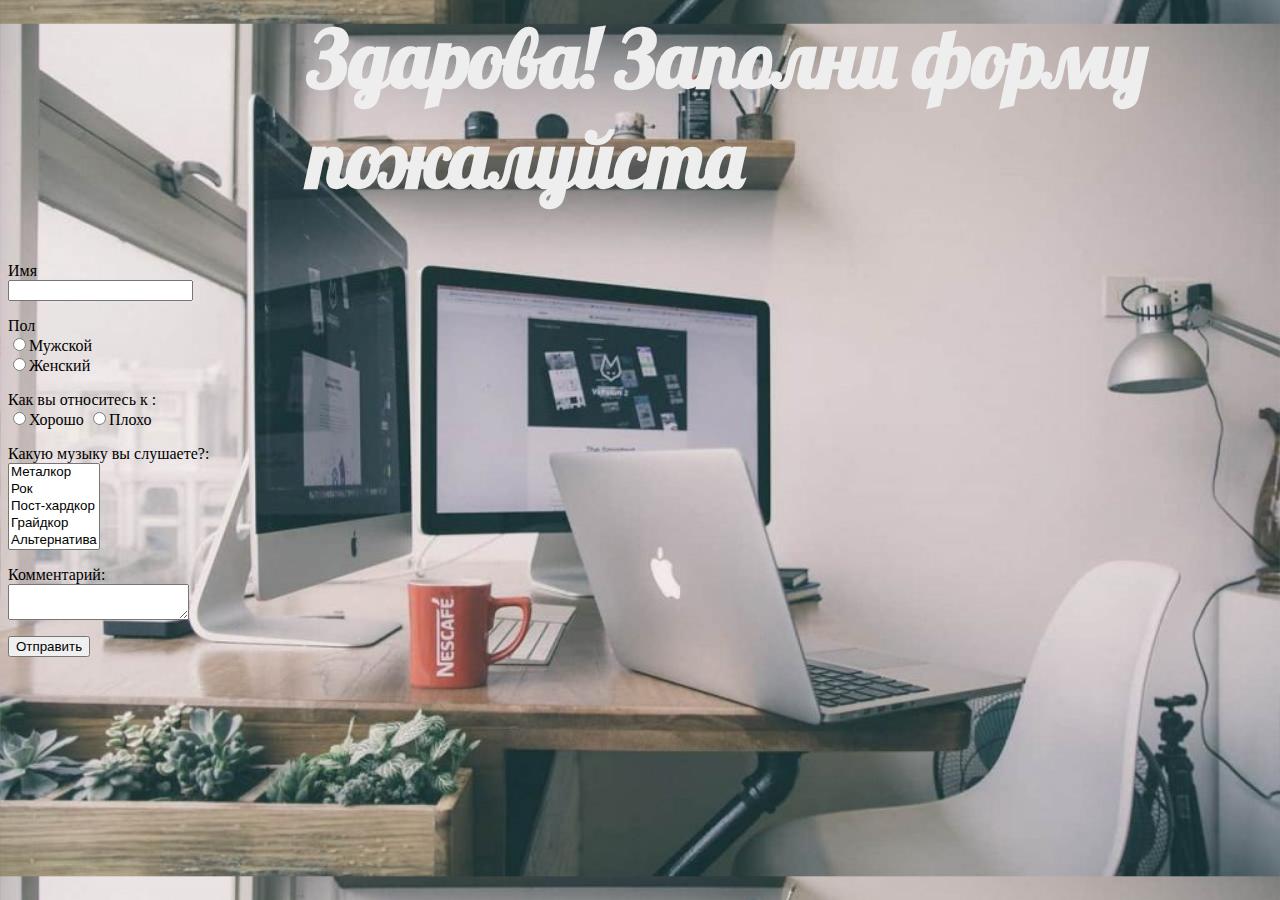
<file: index.html>
<html>

<head>
  <link rel="stylesheet" type="text/css" href="lib/css/jj.css">
  <meta http-equiv="Content-Type" content="text/html; charset=utf-8">
  <title>different</title>
</head>

 <body>
</body>
</html>
<h1>Здарова! Заполни форму пожалуйста</h1>
  <form action="input.php" method="POST">
  <p>Имя<br> 
  <input type="text" name="firstname" /></p>
  <p>Пол<br> 
  <input type="radio" name="sex" value="Мужской" />Мужской <br>
  <input type="radio" name="sex" value="Женский" />Женский </p>
  <p>Как вы относитесь к :<br>
  <input type="radio" name="otnos" />Хорошо
  <input type="radio" name="otnos" />Плохо</p>
  <p>Какую музыку вы слушаете?: <br>
  <select name="music[]" size="5" multiple="multiple">
      <option value="Металкор">Металкор</option>
      <option value="Рок">Рок</option>
      <option value="Пост-хардкор">Пост-хардкор</option>
      <option value="Грайдкор">Грайдкор</option>
      <option value="Альтернатива">Альтернатива</option>
  </select></p>
  <p>Комментарий: <br>
  <textarea name="comment" maxlength="200"></textarea></p>
  <input type="submit" value="Отправить">
  </form>
</file>
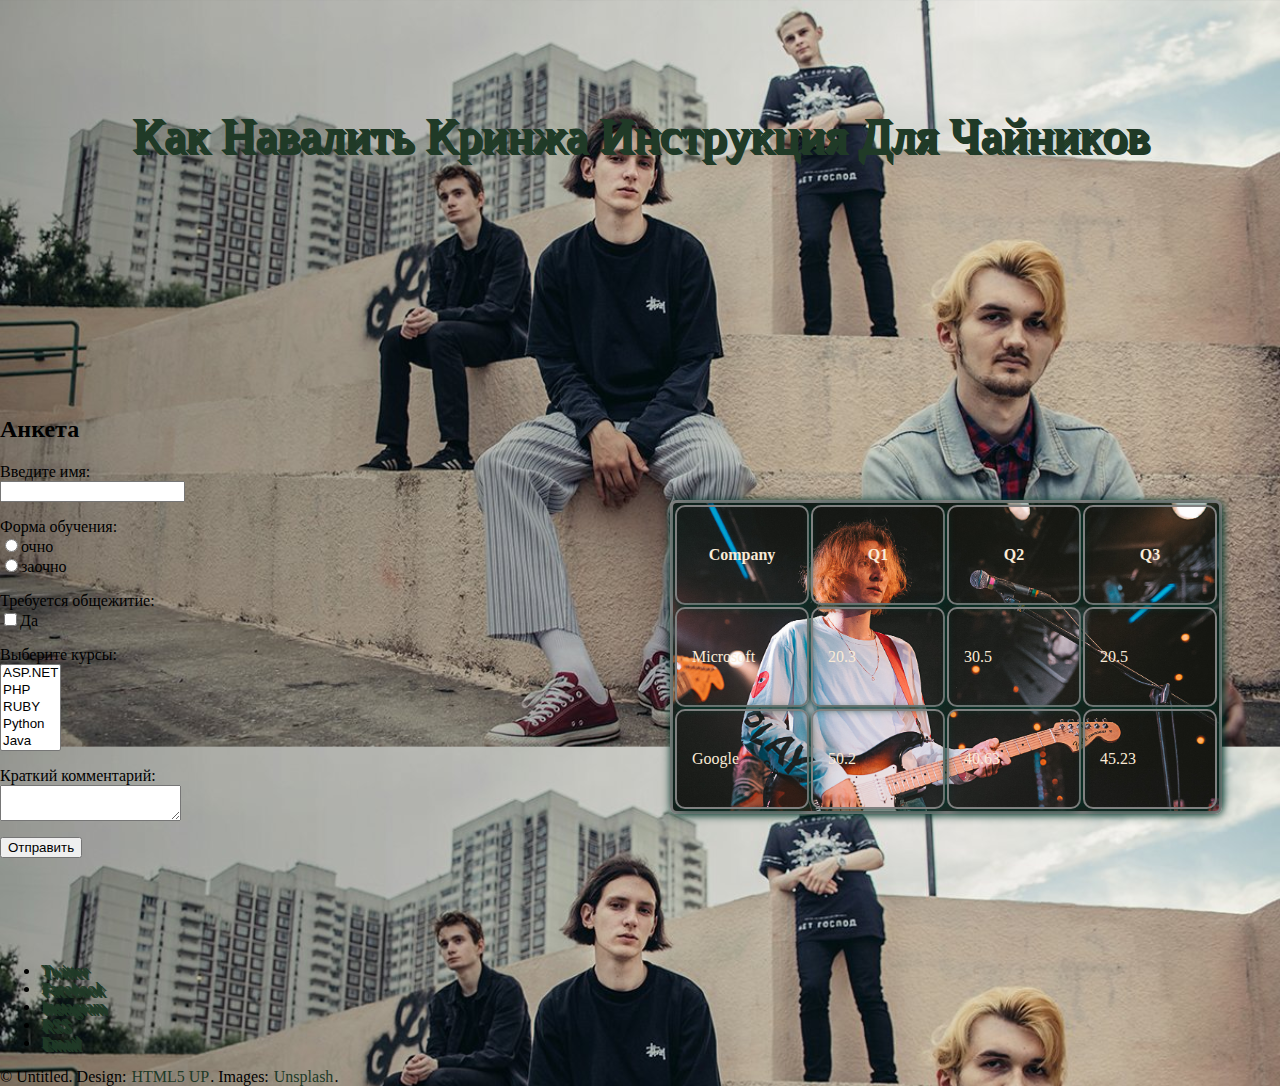
<file: forma.html>
<html>

<head>
  <link rel="stylesheet" type="text/css" href="lib/css/style.css">
  <meta http-equiv="Content-Type" content="text/html; charset=utf-8">
  <title>different</title>

</head>

<body>
  <div class="blend">

    <p id="pText"><a
        href="index.html"><span>К</span><span>а</span><span>к</span><span>&nbsp;</span><span>Н</span><span>а</span><span>в</span><span>а</span><span>л</span><span>и</span><span>т</span><span>ь</span><span>&nbsp;</span><span>К</span><span>р</span><span>и</span><span>н</span><span>ж</span><span>а</span><span>&nbsp;</span><span>И</span><span>н</span><span>с</span><span>т</span><span>р</span><span>у</span><span>к</span><span>ц</span><span>и</span><span>я</span><span>&nbsp;</span><span>Д</span><span>л</span><span>я</span><span>&nbsp;</span><span>Ч</span><span>а</span><span>й</span><span>н</span><span>и</span><span>к</span><span>о</span><span>в</span></a>
      </р>

  </div>

<div class="table">
  <table>
    <tr>
      <th>Company</th>
      <th>Q1</th>
      <th>Q2</th>
      <th>Q3</th>
    </tr>
    <tr>
      
      <td>Microsoft</td>
      <td>20.3</td>
      <td>30.5</td>
      <td>20.5</td>
    </tr>
    <tr>
      <td>Google</td>
      <td>50.2</td>
      <td>40.63</td>
      <td>45.23</td>
    </tr>
  </table>
</div>
<br>
<br>
<br>
<br>
<br>
<br>
<br>
  <h2>Анкета</h2>
<form action="input.php" method="POST">
<p>Введите имя:<br> 
<input type="text" name="firstname" /></p>
<p>Форма обучения: <br> 
<input type="radio" name="eduform" value="очно" />очно <br>
<input type="radio" name="eduform" value="заочно" />заочно </p>
<p>Требуется общежитие:<br>
<input type="checkbox" name="hostel" />Да</p>
<p>Выберите курсы: <br>
<select name="courses[]" size="5" multiple="multiple">
    <option value="ASP.NET">ASP.NET</option>
    <option value="PHP">PHP</option>
    <option value="Ruby">RUBY</option>
    <option value="Python">Python</option>
    <option value="Java">Java</option>
</select></p>
<p>Краткий комментарий: <br>
<textarea name="comment" maxlength="200"></textarea></p>
<input type="submit" value="Отправить">
</form>

<br>
<br>
<br>
<br>

<!-- Footer -->
<section id="footer">
  <ul class="icons">
    <li><a href="#" class="icon brands fa-twitter"><span class="label">Twitter</span></a></li>
    <li><a href="#" class="icon brands fa-facebook-f"><span class="label">Facebook</span></a></li>
    <li><a href="#" class="icon brands fa-instagram"><span class="label">Instagram</span></a></li>
    <li><a href="#" class="icon solid fa-rss"><span class="label">RSS</span></a></li>
    <li><a href="#" class="icon solid fa-envelope"><span class="label">Email</span></a></li>
  </ul>
  <p class="copyright">&copy; Untitled. Design: <a href="http://html5up.net">HTML5 UP</a>. Images: <a href="http://unsplash.com">Unsplash</a>.</p>
</section>

</section>

</div>
  </body>
</html>
</file>
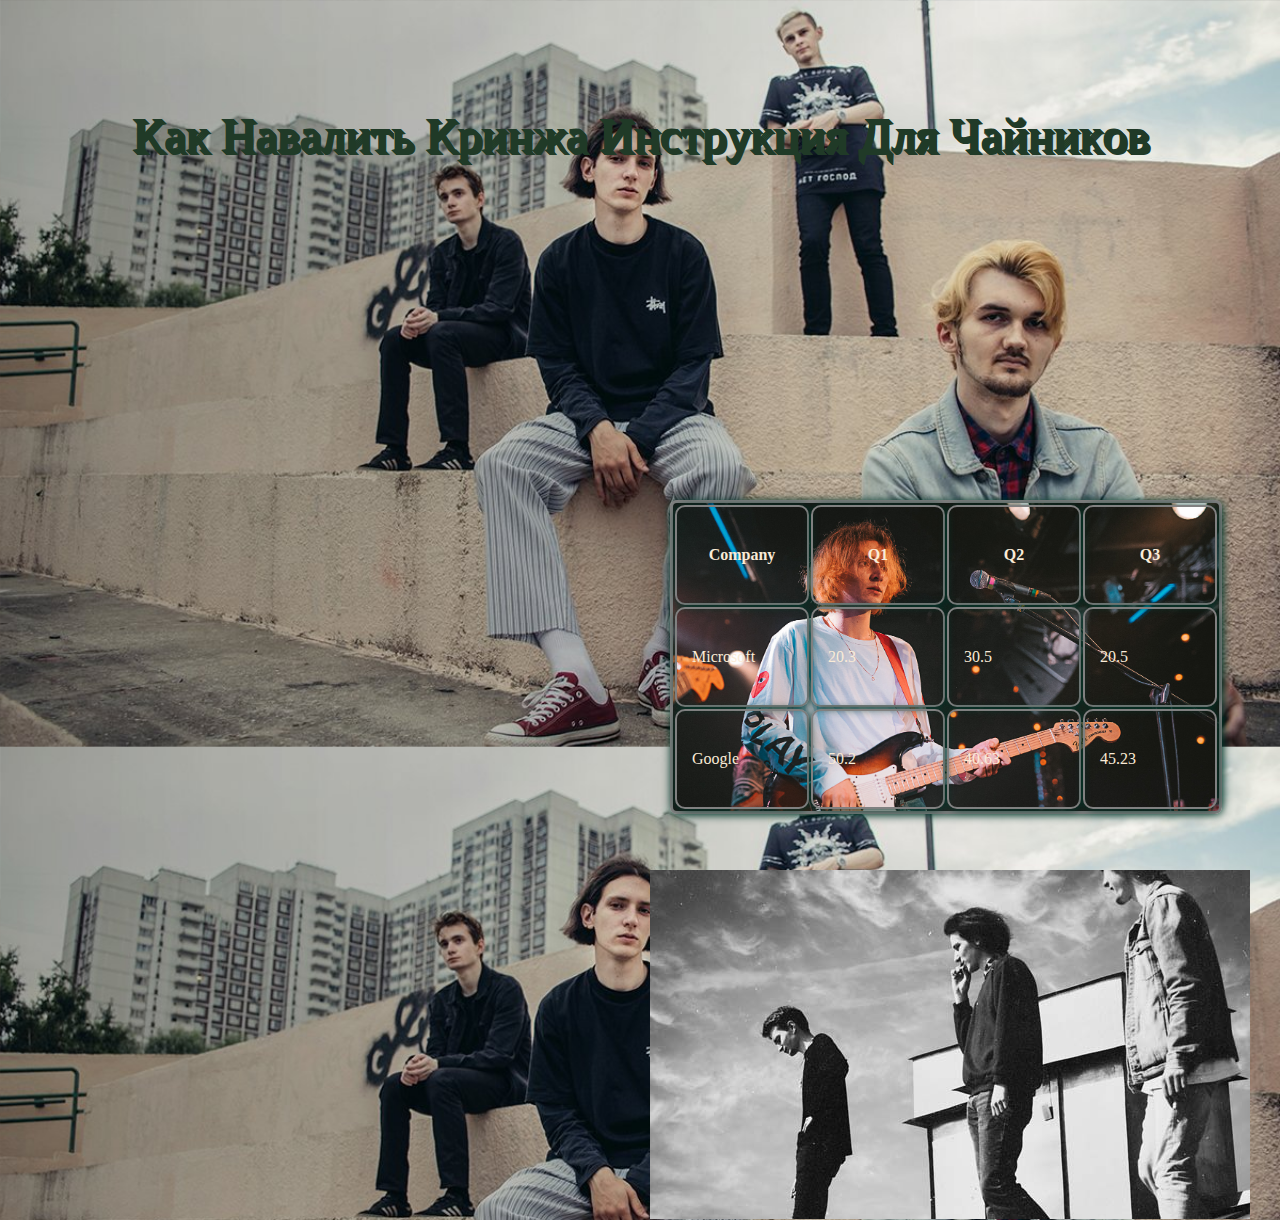
<file: main.html>
<html>

<head>
  <link rel="stylesheet" type="text/css" href="lib/css/style.css">
  <meta http-equiv="Content-Type" content="text/html; charset=utf-8">
  <title>different</title>

</head>

<body>
  <div class="blend">

    <p id="pText"><a
        href="index.html"><span>К</span><span>а</span><span>к</span><span>&nbsp;</span><span>Н</span><span>а</span><span>в</span><span>а</span><span>л</span><span>и</span><span>т</span><span>ь</span><span>&nbsp;</span><span>К</span><span>р</span><span>и</span><span>н</span><span>ж</span><span>а</span><span>&nbsp;</span><span>И</span><span>н</span><span>с</span><span>т</span><span>р</span><span>у</span><span>к</span><span>ц</span><span>и</span><span>я</span><span>&nbsp;</span><span>Д</span><span>л</span><span>я</span><span>&nbsp;</span><span>Ч</span><span>а</span><span>й</span><span>н</span><span>и</span><span>к</span><span>о</span><span>в</span></a>
      </р>

  </div>

<div class="table">
  <table>
    <tr>
      <th>Company</th>
      <th>Q1</th>
      <th>Q2</th>
      <th>Q3</th>
    </tr>
    <tr>
      
      <td>Microsoft</td>
      <td>20.3</td>
      <td>30.5</td>
      <td>20.5</td>
    </tr>
    <tr>
      <td>Google</td>
      <td>50.2</td>
      <td>40.63</td>
      <td>45.23</td>
    </tr>
  </table>
</div>

<div class="blat">
  <img src="lib/assets/photo.jpg">
</div>


<div class="bla">
  <img src="lib/assets/phot.jpg">
</div>

<div class="gradient" >
  <img src="lib/assets/25.jpg" alt="">
</div>


  </body>
</html>
</file>
<file: lib/css/jj.css>
@import url('https://fonts.googleapis.com/css?family=Lobster');
body {
  background-image: url(../assets/be.jpg);
  background-size:100%;
  background-position: center;
  background-repeat: repeat;
}
h1 {
  position: relative; 
  left: 300px;
  display: flex;
  font-family: 'Lobster', cursive;
  font-size: 80px;
  color: #eee;
  animation: rainbow 1s infinite;
}
@keyframes rainbow {
  0% {
    text-shadow: 0px 0px transparent, 1px 1px #19F, 2px 2px #19F, 3px 3px #19F, 4px 4px #19F, 5px 5px #19F, 6px 6px #19F, 7px 7px #19F, 8px 8px #19F, 9px 9px #19F, 10px 10px #19F, 11px 11px #19F, 12px 12px #19F, 13px 13px #EA0, 14px 14px #EA0, 15px 15px #EA0, 16px 16px #EA0, 17px 17px #EA0, 18px 18px #EA0, 19px 19px #EA0, 20px 20px #EA0, 21px 21px #EA0, 22px 22px #EA0, 23px 23px #EA0, 24px 24px #EA0, 25px 25px #E62, 26px 26px #E62, 27px 27px #E62, 28px 28px #E62, 29px 29px #E62, 30px 30px #E62, 31px 31px #E62, 32px 32px #E62, 33px 33px #E62, 34px 34px #E62, 35px 35px #E62, 36px 36px #E62, 37px 37px #E62, 38px 38px #C25, 39px 39px #C25, 40px 40px #C25, 41px 41px #C25, 42px 42px #C25, 43px 43px #C25, 44px 44px #C25, 45px 45px #C25, 46px 46px #C25, 47px 47px #C25, 48px 48px #C25, 49px 49px #C25, 50px 50px #19F;
  }
  2% {
    text-shadow: 0px 0px transparent, 1px 1px #19F, 2px 2px #19F, 3px 3px #19F, 4px 4px #19F, 5px 5px #19F, 6px 6px #19F, 7px 7px #19F, 8px 8px #19F, 9px 9px #19F, 10px 10px #19F, 11px 11px #19F, 12px 12px #EA0, 13px 13px #EA0, 14px 14px #EA0, 15px 15px #EA0, 16px 16px #EA0, 17px 17px #EA0, 18px 18px #EA0, 19px 19px #EA0, 20px 20px #EA0, 21px 21px #EA0, 22px 22px #EA0, 23px 23px #EA0, 24px 24px #E62, 25px 25px #E62, 26px 26px #E62, 27px 27px #E62, 28px 28px #E62, 29px 29px #E62, 30px 30px #E62, 31px 31px #E62, 32px 32px #E62, 33px 33px #E62, 34px 34px #E62, 35px 35px #E62, 36px 36px #E62, 37px 37px #C25, 38px 38px #C25, 39px 39px #C25, 40px 40px #C25, 41px 41px #C25, 42px 42px #C25, 43px 43px #C25, 44px 44px #C25, 45px 45px #C25, 46px 46px #C25, 47px 47px #C25, 48px 48px #C25, 49px 49px #19F, 50px 50px #19F;
  }
  4% {
    text-shadow: 0px 0px transparent, 1px 1px #19F, 2px 2px #19F, 3px 3px #19F, 4px 4px #19F, 5px 5px #19F, 6px 6px #19F, 7px 7px #19F, 8px 8px #19F, 9px 9px #19F, 10px 10px #19F, 11px 11px #EA0, 12px 12px #EA0, 13px 13px #EA0, 14px 14px #EA0, 15px 15px #EA0, 16px 16px #EA0, 17px 17px #EA0, 18px 18px #EA0, 19px 19px #EA0, 20px 20px #EA0, 21px 21px #EA0, 22px 22px #EA0, 23px 23px #E62, 24px 24px #E62, 25px 25px #E62, 26px 26px #E62, 27px 27px #E62, 28px 28px #E62, 29px 29px #E62, 30px 30px #E62, 31px 31px #E62, 32px 32px #E62, 33px 33px #E62, 34px 34px #E62, 35px 35px #E62, 36px 36px #C25, 37px 37px #C25, 38px 38px #C25, 39px 39px #C25, 40px 40px #C25, 41px 41px #C25, 42px 42px #C25, 43px 43px #C25, 44px 44px #C25, 45px 45px #C25, 46px 46px #C25, 47px 47px #C25, 48px 48px #19F, 49px 49px #19F, 50px 50px #19F;
  }
  6% {
    text-shadow: 0px 0px transparent, 1px 1px #19F, 2px 2px #19F, 3px 3px #19F, 4px 4px #19F, 5px 5px #19F, 6px 6px #19F, 7px 7px #19F, 8px 8px #19F, 9px 9px #19F, 10px 10px #EA0, 11px 11px #EA0, 12px 12px #EA0, 13px 13px #EA0, 14px 14px #EA0, 15px 15px #EA0, 16px 16px #EA0, 17px 17px #EA0, 18px 18px #EA0, 19px 19px #EA0, 20px 20px #EA0, 21px 21px #EA0, 22px 22px #E62, 23px 23px #E62, 24px 24px #E62, 25px 25px #E62, 26px 26px #E62, 27px 27px #E62, 28px 28px #E62, 29px 29px #E62, 30px 30px #E62, 31px 31px #E62, 32px 32px #E62, 33px 33px #E62, 34px 34px #E62, 35px 35px #C25, 36px 36px #C25, 37px 37px #C25, 38px 38px #C25, 39px 39px #C25, 40px 40px #C25, 41px 41px #C25, 42px 42px #C25, 43px 43px #C25, 44px 44px #C25, 45px 45px #C25, 46px 46px #C25, 47px 47px #19F, 48px 48px #19F, 49px 49px #19F, 50px 50px #19F;
  }
  8% {
    text-shadow: 0px 0px transparent, 1px 1px #19F, 2px 2px #19F, 3px 3px #19F, 4px 4px #19F, 5px 5px #19F, 6px 6px #19F, 7px 7px #19F, 8px 8px #19F, 9px 9px #EA0, 10px 10px #EA0, 11px 11px #EA0, 12px 12px #EA0, 13px 13px #EA0, 14px 14px #EA0, 15px 15px #EA0, 16px 16px #EA0, 17px 17px #EA0, 18px 18px #EA0, 19px 19px #EA0, 20px 20px #EA0, 21px 21px #E62, 22px 22px #E62, 23px 23px #E62, 24px 24px #E62, 25px 25px #E62, 26px 26px #E62, 27px 27px #E62, 28px 28px #E62, 29px 29px #E62, 30px 30px #E62, 31px 31px #E62, 32px 32px #E62, 33px 33px #E62, 34px 34px #C25, 35px 35px #C25, 36px 36px #C25, 37px 37px #C25, 38px 38px #C25, 39px 39px #C25, 40px 40px #C25, 41px 41px #C25, 42px 42px #C25, 43px 43px #C25, 44px 44px #C25, 45px 45px #C25, 46px 46px #19F, 47px 47px #19F, 48px 48px #19F, 49px 49px #19F, 50px 50px #19F;
  }
  10% {
    text-shadow: 0px 0px transparent, 1px 1px #19F, 2px 2px #19F, 3px 3px #19F, 4px 4px #19F, 5px 5px #19F, 6px 6px #19F, 7px 7px #19F, 8px 8px #EA0, 9px 9px #EA0, 10px 10px #EA0, 11px 11px #EA0, 12px 12px #EA0, 13px 13px #EA0, 14px 14px #EA0, 15px 15px #EA0, 16px 16px #EA0, 17px 17px #EA0, 18px 18px #EA0, 19px 19px #EA0, 20px 20px #E62, 21px 21px #E62, 22px 22px #E62, 23px 23px #E62, 24px 24px #E62, 25px 25px #E62, 26px 26px #E62, 27px 27px #E62, 28px 28px #E62, 29px 29px #E62, 30px 30px #E62, 31px 31px #E62, 32px 32px #E62, 33px 33px #C25, 34px 34px #C25, 35px 35px #C25, 36px 36px #C25, 37px 37px #C25, 38px 38px #C25, 39px 39px #C25, 40px 40px #C25, 41px 41px #C25, 42px 42px #C25, 43px 43px #C25, 44px 44px #C25, 45px 45px #19F, 46px 46px #19F, 47px 47px #19F, 48px 48px #19F, 49px 49px #19F, 50px 50px #19F;
  }
  12% {
    text-shadow: 0px 0px transparent, 1px 1px #19F, 2px 2px #19F, 3px 3px #19F, 4px 4px #19F, 5px 5px #19F, 6px 6px #19F, 7px 7px #EA0, 8px 8px #EA0, 9px 9px #EA0, 10px 10px #EA0, 11px 11px #EA0, 12px 12px #EA0, 13px 13px #EA0, 14px 14px #EA0, 15px 15px #EA0, 16px 16px #EA0, 17px 17px #EA0, 18px 18px #EA0, 19px 19px #E62, 20px 20px #E62, 21px 21px #E62, 22px 22px #E62, 23px 23px #E62, 24px 24px #E62, 25px 25px #E62, 26px 26px #E62, 27px 27px #E62, 28px 28px #E62, 29px 29px #E62, 30px 30px #E62, 31px 31px #E62, 32px 32px #C25, 33px 33px #C25, 34px 34px #C25, 35px 35px #C25, 36px 36px #C25, 37px 37px #C25, 38px 38px #C25, 39px 39px #C25, 40px 40px #C25, 41px 41px #C25, 42px 42px #C25, 43px 43px #C25, 44px 44px #19F, 45px 45px #19F, 46px 46px #19F, 47px 47px #19F, 48px 48px #19F, 49px 49px #19F, 50px 50px #19F;
  }
  14% {
    text-shadow: 0px 0px transparent, 1px 1px #19F, 2px 2px #19F, 3px 3px #19F, 4px 4px #19F, 5px 5px #19F, 6px 6px #EA0, 7px 7px #EA0, 8px 8px #EA0, 9px 9px #EA0, 10px 10px #EA0, 11px 11px #EA0, 12px 12px #EA0, 13px 13px #EA0, 14px 14px #EA0, 15px 15px #EA0, 16px 16px #EA0, 17px 17px #EA0, 18px 18px #E62, 19px 19px #E62, 20px 20px #E62, 21px 21px #E62, 22px 22px #E62, 23px 23px #E62, 24px 24px #E62, 25px 25px #E62, 26px 26px #E62, 27px 27px #E62, 28px 28px #E62, 29px 29px #E62, 30px 30px #E62, 31px 31px #C25, 32px 32px #C25, 33px 33px #C25, 34px 34px #C25, 35px 35px #C25, 36px 36px #C25, 37px 37px #C25, 38px 38px #C25, 39px 39px #C25, 40px 40px #C25, 41px 41px #C25, 42px 42px #C25, 43px 43px #19F, 44px 44px #19F, 45px 45px #19F, 46px 46px #19F, 47px 47px #19F, 48px 48px #19F, 49px 49px #19F, 50px 50px #19F;
  }
  16% {
    text-shadow: 0px 0px transparent, 1px 1px #19F, 2px 2px #19F, 3px 3px #19F, 4px 4px #19F, 5px 5px #EA0, 6px 6px #EA0, 7px 7px #EA0, 8px 8px #EA0, 9px 9px #EA0, 10px 10px #EA0, 11px 11px #EA0, 12px 12px #EA0, 13px 13px #EA0, 14px 14px #EA0, 15px 15px #EA0, 16px 16px #EA0, 17px 17px #E62, 18px 18px #E62, 19px 19px #E62, 20px 20px #E62, 21px 21px #E62, 22px 22px #E62, 23px 23px #E62, 24px 24px #E62, 25px 25px #E62, 26px 26px #E62, 27px 27px #E62, 28px 28px #E62, 29px 29px #E62, 30px 30px #C25, 31px 31px #C25, 32px 32px #C25, 33px 33px #C25, 34px 34px #C25, 35px 35px #C25, 36px 36px #C25, 37px 37px #C25, 38px 38px #C25, 39px 39px #C25, 40px 40px #C25, 41px 41px #C25, 42px 42px #19F, 43px 43px #19F, 44px 44px #19F, 45px 45px #19F, 46px 46px #19F, 47px 47px #19F, 48px 48px #19F, 49px 49px #19F, 50px 50px #19F;
  }
  18% {
    text-shadow: 0px 0px transparent, 1px 1px #19F, 2px 2px #19F, 3px 3px #19F, 4px 4px #EA0, 5px 5px #EA0, 6px 6px #EA0, 7px 7px #EA0, 8px 8px #EA0, 9px 9px #EA0, 10px 10px #EA0, 11px 11px #EA0, 12px 12px #EA0, 13px 13px #EA0, 14px 14px #EA0, 15px 15px #EA0, 16px 16px #E62, 17px 17px #E62, 18px 18px #E62, 19px 19px #E62, 20px 20px #E62, 21px 21px #E62, 22px 22px #E62, 23px 23px #E62, 24px 24px #E62, 25px 25px #E62, 26px 26px #E62, 27px 27px #E62, 28px 28px #E62, 29px 29px #C25, 30px 30px #C25, 31px 31px #C25, 32px 32px #C25, 33px 33px #C25, 34px 34px #C25, 35px 35px #C25, 36px 36px #C25, 37px 37px #C25, 38px 38px #C25, 39px 39px #C25, 40px 40px #C25, 41px 41px #19F, 42px 42px #19F, 43px 43px #19F, 44px 44px #19F, 45px 45px #19F, 46px 46px #19F, 47px 47px #19F, 48px 48px #19F, 49px 49px #19F, 50px 50px #19F;
  }
  20% {
    text-shadow: 0px 0px transparent, 1px 1px #19F, 2px 2px #19F, 3px 3px #EA0, 4px 4px #EA0, 5px 5px #EA0, 6px 6px #EA0, 7px 7px #EA0, 8px 8px #EA0, 9px 9px #EA0, 10px 10px #EA0, 11px 11px #EA0, 12px 12px #EA0, 13px 13px #EA0, 14px 14px #EA0, 15px 15px #E62, 16px 16px #E62, 17px 17px #E62, 18px 18px #E62, 19px 19px #E62, 20px 20px #E62, 21px 21px #E62, 22px 22px #E62, 23px 23px #E62, 24px 24px #E62, 25px 25px #E62, 26px 26px #E62, 27px 27px #E62, 28px 28px #C25, 29px 29px #C25, 30px 30px #C25, 31px 31px #C25, 32px 32px #C25, 33px 33px #C25, 34px 34px #C25, 35px 35px #C25, 36px 36px #C25, 37px 37px #C25, 38px 38px #C25, 39px 39px #C25, 40px 40px #19F, 41px 41px #19F, 42px 42px #19F, 43px 43px #19F, 44px 44px #19F, 45px 45px #19F, 46px 46px #19F, 47px 47px #19F, 48px 48px #19F, 49px 49px #19F, 50px 50px #19F;
  }
  22% {
    text-shadow: 0px 0px transparent, 1px 1px #19F, 2px 2px #EA0, 3px 3px #EA0, 4px 4px #EA0, 5px 5px #EA0, 6px 6px #EA0, 7px 7px #EA0, 8px 8px #EA0, 9px 9px #EA0, 10px 10px #EA0, 11px 11px #EA0, 12px 12px #EA0, 13px 13px #EA0, 14px 14px #E62, 15px 15px #E62, 16px 16px #E62, 17px 17px #E62, 18px 18px #E62, 19px 19px #E62, 20px 20px #E62, 21px 21px #E62, 22px 22px #E62, 23px 23px #E62, 24px 24px #E62, 25px 25px #E62, 26px 26px #E62, 27px 27px #C25, 28px 28px #C25, 29px 29px #C25, 30px 30px #C25, 31px 31px #C25, 32px 32px #C25, 33px 33px #C25, 34px 34px #C25, 35px 35px #C25, 36px 36px #C25, 37px 37px #C25, 38px 38px #C25, 39px 39px #19F, 40px 40px #19F, 41px 41px #19F, 42px 42px #19F, 43px 43px #19F, 44px 44px #19F, 45px 45px #19F, 46px 46px #19F, 47px 47px #19F, 48px 48px #19F, 49px 49px #19F, 50px 50px #19F;
  }
  24% {
    text-shadow: 0px 0px transparent, 1px 1px #EA0, 2px 2px #EA0, 3px 3px #EA0, 4px 4px #EA0, 5px 5px #EA0, 6px 6px #EA0, 7px 7px #EA0, 8px 8px #EA0, 9px 9px #EA0, 10px 10px #EA0, 11px 11px #EA0, 12px 12px #EA0, 13px 13px #E62, 14px 14px #E62, 15px 15px #E62, 16px 16px #E62, 17px 17px #E62, 18px 18px #E62, 19px 19px #E62, 20px 20px #E62, 21px 21px #E62, 22px 22px #E62, 23px 23px #E62, 24px 24px #E62, 25px 25px #E62, 26px 26px #C25, 27px 27px #C25, 28px 28px #C25, 29px 29px #C25, 30px 30px #C25, 31px 31px #C25, 32px 32px #C25, 33px 33px #C25, 34px 34px #C25, 35px 35px #C25, 36px 36px #C25, 37px 37px #C25, 38px 38px #19F, 39px 39px #19F, 40px 40px #19F, 41px 41px #19F, 42px 42px #19F, 43px 43px #19F, 44px 44px #19F, 45px 45px #19F, 46px 46px #19F, 47px 47px #19F, 48px 48px #19F, 49px 49px #19F, 50px 50px #19F;
  }
  26% {
    text-shadow: 0px 0px transparent, 1px 1px #EA0, 2px 2px #EA0, 3px 3px #EA0, 4px 4px #EA0, 5px 5px #EA0, 6px 6px #EA0, 7px 7px #EA0, 8px 8px #EA0, 9px 9px #EA0, 10px 10px #EA0, 11px 11px #EA0, 12px 12px #E62, 13px 13px #E62, 14px 14px #E62, 15px 15px #E62, 16px 16px #E62, 17px 17px #E62, 18px 18px #E62, 19px 19px #E62, 20px 20px #E62, 21px 21px #E62, 22px 22px #E62, 23px 23px #E62, 24px 24px #E62, 25px 25px #C25, 26px 26px #C25, 27px 27px #C25, 28px 28px #C25, 29px 29px #C25, 30px 30px #C25, 31px 31px #C25, 32px 32px #C25, 33px 33px #C25, 34px 34px #C25, 35px 35px #C25, 36px 36px #C25, 37px 37px #19F, 38px 38px #19F, 39px 39px #19F, 40px 40px #19F, 41px 41px #19F, 42px 42px #19F, 43px 43px #19F, 44px 44px #19F, 45px 45px #19F, 46px 46px #19F, 47px 47px #19F, 48px 48px #19F, 49px 49px #19F, 50px 50px #EA0;
  }
  28% {
    text-shadow: 0px 0px transparent, 1px 1px #EA0, 2px 2px #EA0, 3px 3px #EA0, 4px 4px #EA0, 5px 5px #EA0, 6px 6px #EA0, 7px 7px #EA0, 8px 8px #EA0, 9px 9px #EA0, 10px 10px #EA0, 11px 11px #E62, 12px 12px #E62, 13px 13px #E62, 14px 14px #E62, 15px 15px #E62, 16px 16px #E62, 17px 17px #E62, 18px 18px #E62, 19px 19px #E62, 20px 20px #E62, 21px 21px #E62, 22px 22px #E62, 23px 23px #E62, 24px 24px #C25, 25px 25px #C25, 26px 26px #C25, 27px 27px #C25, 28px 28px #C25, 29px 29px #C25, 30px 30px #C25, 31px 31px #C25, 32px 32px #C25, 33px 33px #C25, 34px 34px #C25, 35px 35px #C25, 36px 36px #19F, 37px 37px #19F, 38px 38px #19F, 39px 39px #19F, 40px 40px #19F, 41px 41px #19F, 42px 42px #19F, 43px 43px #19F, 44px 44px #19F, 45px 45px #19F, 46px 46px #19F, 47px 47px #19F, 48px 48px #19F, 49px 49px #EA0, 50px 50px #EA0;
  }
  30% {
    text-shadow: 0px 0px transparent, 1px 1px #EA0, 2px 2px #EA0, 3px 3px #EA0, 4px 4px #EA0, 5px 5px #EA0, 6px 6px #EA0, 7px 7px #EA0, 8px 8px #EA0, 9px 9px #EA0, 10px 10px #E62, 11px 11px #E62, 12px 12px #E62, 13px 13px #E62, 14px 14px #E62, 15px 15px #E62, 16px 16px #E62, 17px 17px #E62, 18px 18px #E62, 19px 19px #E62, 20px 20px #E62, 21px 21px #E62, 22px 22px #E62, 23px 23px #C25, 24px 24px #C25, 25px 25px #C25, 26px 26px #C25, 27px 27px #C25, 28px 28px #C25, 29px 29px #C25, 30px 30px #C25, 31px 31px #C25, 32px 32px #C25, 33px 33px #C25, 34px 34px #C25, 35px 35px #19F, 36px 36px #19F, 37px 37px #19F, 38px 38px #19F, 39px 39px #19F, 40px 40px #19F, 41px 41px #19F, 42px 42px #19F, 43px 43px #19F, 44px 44px #19F, 45px 45px #19F, 46px 46px #19F, 47px 47px #19F, 48px 48px #EA0, 49px 49px #EA0, 50px 50px #EA0;
  }
  32% {
    text-shadow: 0px 0px transparent, 1px 1px #EA0, 2px 2px #EA0, 3px 3px #EA0, 4px 4px #EA0, 5px 5px #EA0, 6px 6px #EA0, 7px 7px #EA0, 8px 8px #EA0, 9px 9px #E62, 10px 10px #E62, 11px 11px #E62, 12px 12px #E62, 13px 13px #E62, 14px 14px #E62, 15px 15px #E62, 16px 16px #E62, 17px 17px #E62, 18px 18px #E62, 19px 19px #E62, 20px 20px #E62, 21px 21px #E62, 22px 22px #C25, 23px 23px #C25, 24px 24px #C25, 25px 25px #C25, 26px 26px #C25, 27px 27px #C25, 28px 28px #C25, 29px 29px #C25, 30px 30px #C25, 31px 31px #C25, 32px 32px #C25, 33px 33px #C25, 34px 34px #19F, 35px 35px #19F, 36px 36px #19F, 37px 37px #19F, 38px 38px #19F, 39px 39px #19F, 40px 40px #19F, 41px 41px #19F, 42px 42px #19F, 43px 43px #19F, 44px 44px #19F, 45px 45px #19F, 46px 46px #19F, 47px 47px #EA0, 48px 48px #EA0, 49px 49px #EA0, 50px 50px #EA0;
  }
  34% {
    text-shadow: 0px 0px transparent, 1px 1px #EA0, 2px 2px #EA0, 3px 3px #EA0, 4px 4px #EA0, 5px 5px #EA0, 6px 6px #EA0, 7px 7px #EA0, 8px 8px #E62, 9px 9px #E62, 10px 10px #E62, 11px 11px #E62, 12px 12px #E62, 13px 13px #E62, 14px 14px #E62, 15px 15px #E62, 16px 16px #E62, 17px 17px #E62, 18px 18px #E62, 19px 19px #E62, 20px 20px #E62, 21px 21px #C25, 22px 22px #C25, 23px 23px #C25, 24px 24px #C25, 25px 25px #C25, 26px 26px #C25, 27px 27px #C25, 28px 28px #C25, 29px 29px #C25, 30px 30px #C25, 31px 31px #C25, 32px 32px #C25, 33px 33px #19F, 34px 34px #19F, 35px 35px #19F, 36px 36px #19F, 37px 37px #19F, 38px 38px #19F, 39px 39px #19F, 40px 40px #19F, 41px 41px #19F, 42px 42px #19F, 43px 43px #19F, 44px 44px #19F, 45px 45px #19F, 46px 46px #EA0, 47px 47px #EA0, 48px 48px #EA0, 49px 49px #EA0, 50px 50px #EA0;
  }
  36% {
    text-shadow: 0px 0px transparent, 1px 1px #EA0, 2px 2px #EA0, 3px 3px #EA0, 4px 4px #EA0, 5px 5px #EA0, 6px 6px #EA0, 7px 7px #E62, 8px 8px #E62, 9px 9px #E62, 10px 10px #E62, 11px 11px #E62, 12px 12px #E62, 13px 13px #E62, 14px 14px #E62, 15px 15px #E62, 16px 16px #E62, 17px 17px #E62, 18px 18px #E62, 19px 19px #E62, 20px 20px #C25, 21px 21px #C25, 22px 22px #C25, 23px 23px #C25, 24px 24px #C25, 25px 25px #C25, 26px 26px #C25, 27px 27px #C25, 28px 28px #C25, 29px 29px #C25, 30px 30px #C25, 31px 31px #C25, 32px 32px #19F, 33px 33px #19F, 34px 34px #19F, 35px 35px #19F, 36px 36px #19F, 37px 37px #19F, 38px 38px #19F, 39px 39px #19F, 40px 40px #19F, 41px 41px #19F, 42px 42px #19F, 43px 43px #19F, 44px 44px #19F, 45px 45px #EA0, 46px 46px #EA0, 47px 47px #EA0, 48px 48px #EA0, 49px 49px #EA0, 50px 50px #EA0;
  }
  38% {
    text-shadow: 0px 0px transparent, 1px 1px #EA0, 2px 2px #EA0, 3px 3px #EA0, 4px 4px #EA0, 5px 5px #EA0, 6px 6px #E62, 7px 7px #E62, 8px 8px #E62, 9px 9px #E62, 10px 10px #E62, 11px 11px #E62, 12px 12px #E62, 13px 13px #E62, 14px 14px #E62, 15px 15px #E62, 16px 16px #E62, 17px 17px #E62, 18px 18px #E62, 19px 19px #C25, 20px 20px #C25, 21px 21px #C25, 22px 22px #C25, 23px 23px #C25, 24px 24px #C25, 25px 25px #C25, 26px 26px #C25, 27px 27px #C25, 28px 28px #C25, 29px 29px #C25, 30px 30px #C25, 31px 31px #19F, 32px 32px #19F, 33px 33px #19F, 34px 34px #19F, 35px 35px #19F, 36px 36px #19F, 37px 37px #19F, 38px 38px #19F, 39px 39px #19F, 40px 40px #19F, 41px 41px #19F, 42px 42px #19F, 43px 43px #19F, 44px 44px #EA0, 45px 45px #EA0, 46px 46px #EA0, 47px 47px #EA0, 48px 48px #EA0, 49px 49px #EA0, 50px 50px #EA0;
  }
  40% {
    text-shadow: 0px 0px transparent, 1px 1px #EA0, 2px 2px #EA0, 3px 3px #EA0, 4px 4px #EA0, 5px 5px #E62, 6px 6px #E62, 7px 7px #E62, 8px 8px #E62, 9px 9px #E62, 10px 10px #E62, 11px 11px #E62, 12px 12px #E62, 13px 13px #E62, 14px 14px #E62, 15px 15px #E62, 16px 16px #E62, 17px 17px #E62, 18px 18px #C25, 19px 19px #C25, 20px 20px #C25, 21px 21px #C25, 22px 22px #C25, 23px 23px #C25, 24px 24px #C25, 25px 25px #C25, 26px 26px #C25, 27px 27px #C25, 28px 28px #C25, 29px 29px #C25, 30px 30px #19F, 31px 31px #19F, 32px 32px #19F, 33px 33px #19F, 34px 34px #19F, 35px 35px #19F, 36px 36px #19F, 37px 37px #19F, 38px 38px #19F, 39px 39px #19F, 40px 40px #19F, 41px 41px #19F, 42px 42px #19F, 43px 43px #EA0, 44px 44px #EA0, 45px 45px #EA0, 46px 46px #EA0, 47px 47px #EA0, 48px 48px #EA0, 49px 49px #EA0, 50px 50px #EA0;
  }
  42% {
    text-shadow: 0px 0px transparent, 1px 1px #EA0, 2px 2px #EA0, 3px 3px #EA0, 4px 4px #E62, 5px 5px #E62, 6px 6px #E62, 7px 7px #E62, 8px 8px #E62, 9px 9px #E62, 10px 10px #E62, 11px 11px #E62, 12px 12px #E62, 13px 13px #E62, 14px 14px #E62, 15px 15px #E62, 16px 16px #E62, 17px 17px #C25, 18px 18px #C25, 19px 19px #C25, 20px 20px #C25, 21px 21px #C25, 22px 22px #C25, 23px 23px #C25, 24px 24px #C25, 25px 25px #C25, 26px 26px #C25, 27px 27px #C25, 28px 28px #C25, 29px 29px #19F, 30px 30px #19F, 31px 31px #19F, 32px 32px #19F, 33px 33px #19F, 34px 34px #19F, 35px 35px #19F, 36px 36px #19F, 37px 37px #19F, 38px 38px #19F, 39px 39px #19F, 40px 40px #19F, 41px 41px #19F, 42px 42px #EA0, 43px 43px #EA0, 44px 44px #EA0, 45px 45px #EA0, 46px 46px #EA0, 47px 47px #EA0, 48px 48px #EA0, 49px 49px #EA0, 50px 50px #EA0;
  }
  44% {
    text-shadow: 0px 0px transparent, 1px 1px #EA0, 2px 2px #EA0, 3px 3px #E62, 4px 4px #E62, 5px 5px #E62, 6px 6px #E62, 7px 7px #E62, 8px 8px #E62, 9px 9px #E62, 10px 10px #E62, 11px 11px #E62, 12px 12px #E62, 13px 13px #E62, 14px 14px #E62, 15px 15px #E62, 16px 16px #C25, 17px 17px #C25, 18px 18px #C25, 19px 19px #C25, 20px 20px #C25, 21px 21px #C25, 22px 22px #C25, 23px 23px #C25, 24px 24px #C25, 25px 25px #C25, 26px 26px #C25, 27px 27px #C25, 28px 28px #19F, 29px 29px #19F, 30px 30px #19F, 31px 31px #19F, 32px 32px #19F, 33px 33px #19F, 34px 34px #19F, 35px 35px #19F, 36px 36px #19F, 37px 37px #19F, 38px 38px #19F, 39px 39px #19F, 40px 40px #19F, 41px 41px #EA0, 42px 42px #EA0, 43px 43px #EA0, 44px 44px #EA0, 45px 45px #EA0, 46px 46px #EA0, 47px 47px #EA0, 48px 48px #EA0, 49px 49px #EA0, 50px 50px #EA0;
  }
  46% {
    text-shadow: 0px 0px transparent, 1px 1px #EA0, 2px 2px #E62, 3px 3px #E62, 4px 4px #E62, 5px 5px #E62, 6px 6px #E62, 7px 7px #E62, 8px 8px #E62, 9px 9px #E62, 10px 10px #E62, 11px 11px #E62, 12px 12px #E62, 13px 13px #E62, 14px 14px #E62, 15px 15px #C25, 16px 16px #C25, 17px 17px #C25, 18px 18px #C25, 19px 19px #C25, 20px 20px #C25, 21px 21px #C25, 22px 22px #C25, 23px 23px #C25, 24px 24px #C25, 25px 25px #C25, 26px 26px #C25, 27px 27px #19F, 28px 28px #19F, 29px 29px #19F, 30px 30px #19F, 31px 31px #19F, 32px 32px #19F, 33px 33px #19F, 34px 34px #19F, 35px 35px #19F, 36px 36px #19F, 37px 37px #19F, 38px 38px #19F, 39px 39px #19F, 40px 40px #EA0, 41px 41px #EA0, 42px 42px #EA0, 43px 43px #EA0, 44px 44px #EA0, 45px 45px #EA0, 46px 46px #EA0, 47px 47px #EA0, 48px 48px #EA0, 49px 49px #EA0, 50px 50px #EA0;
  }
  48% {
    text-shadow: 0px 0px transparent, 1px 1px #E62, 2px 2px #E62, 3px 3px #E62, 4px 4px #E62, 5px 5px #E62, 6px 6px #E62, 7px 7px #E62, 8px 8px #E62, 9px 9px #E62, 10px 10px #E62, 11px 11px #E62, 12px 12px #E62, 13px 13px #E62, 14px 14px #C25, 15px 15px #C25, 16px 16px #C25, 17px 17px #C25, 18px 18px #C25, 19px 19px #C25, 20px 20px #C25, 21px 21px #C25, 22px 22px #C25, 23px 23px #C25, 24px 24px #C25, 25px 25px #C25, 26px 26px #19F, 27px 27px #19F, 28px 28px #19F, 29px 29px #19F, 30px 30px #19F, 31px 31px #19F, 32px 32px #19F, 33px 33px #19F, 34px 34px #19F, 35px 35px #19F, 36px 36px #19F, 37px 37px #19F, 38px 38px #19F, 39px 39px #EA0, 40px 40px #EA0, 41px 41px #EA0, 42px 42px #EA0, 43px 43px #EA0, 44px 44px #EA0, 45px 45px #EA0, 46px 46px #EA0, 47px 47px #EA0, 48px 48px #EA0, 49px 49px #EA0, 50px 50px #EA0;
  }
  50% {
    text-shadow: 0px 0px transparent, 1px 1px #E62, 2px 2px #E62, 3px 3px #E62, 4px 4px #E62, 5px 5px #E62, 6px 6px #E62, 7px 7px #E62, 8px 8px #E62, 9px 9px #E62, 10px 10px #E62, 11px 11px #E62, 12px 12px #E62, 13px 13px #C25, 14px 14px #C25, 15px 15px #C25, 16px 16px #C25, 17px 17px #C25, 18px 18px #C25, 19px 19px #C25, 20px 20px #C25, 21px 21px #C25, 22px 22px #C25, 23px 23px #C25, 24px 24px #C25, 25px 25px #19F, 26px 26px #19F, 27px 27px #19F, 28px 28px #19F, 29px 29px #19F, 30px 30px #19F, 31px 31px #19F, 32px 32px #19F, 33px 33px #19F, 34px 34px #19F, 35px 35px #19F, 36px 36px #19F, 37px 37px #19F, 38px 38px #EA0, 39px 39px #EA0, 40px 40px #EA0, 41px 41px #EA0, 42px 42px #EA0, 43px 43px #EA0, 44px 44px #EA0, 45px 45px #EA0, 46px 46px #EA0, 47px 47px #EA0, 48px 48px #EA0, 49px 49px #EA0, 50px 50px #E62;
  }
  52% {
    text-shadow: 0px 0px transparent, 1px 1px #E62, 2px 2px #E62, 3px 3px #E62, 4px 4px #E62, 5px 5px #E62, 6px 6px #E62, 7px 7px #E62, 8px 8px #E62, 9px 9px #E62, 10px 10px #E62, 11px 11px #E62, 12px 12px #C25, 13px 13px #C25, 14px 14px #C25, 15px 15px #C25, 16px 16px #C25, 17px 17px #C25, 18px 18px #C25, 19px 19px #C25, 20px 20px #C25, 21px 21px #C25, 22px 22px #C25, 23px 23px #C25, 24px 24px #19F, 25px 25px #19F, 26px 26px #19F, 27px 27px #19F, 28px 28px #19F, 29px 29px #19F, 30px 30px #19F, 31px 31px #19F, 32px 32px #19F, 33px 33px #19F, 34px 34px #19F, 35px 35px #19F, 36px 36px #19F, 37px 37px #EA0, 38px 38px #EA0, 39px 39px #EA0, 40px 40px #EA0, 41px 41px #EA0, 42px 42px #EA0, 43px 43px #EA0, 44px 44px #EA0, 45px 45px #EA0, 46px 46px #EA0, 47px 47px #EA0, 48px 48px #EA0, 49px 49px #E62, 50px 50px #E62;
  }
  54% {
    text-shadow: 0px 0px transparent, 1px 1px #E62, 2px 2px #E62, 3px 3px #E62, 4px 4px #E62, 5px 5px #E62, 6px 6px #E62, 7px 7px #E62, 8px 8px #E62, 9px 9px #E62, 10px 10px #E62, 11px 11px #C25, 12px 12px #C25, 13px 13px #C25, 14px 14px #C25, 15px 15px #C25, 16px 16px #C25, 17px 17px #C25, 18px 18px #C25, 19px 19px #C25, 20px 20px #C25, 21px 21px #C25, 22px 22px #C25, 23px 23px #19F, 24px 24px #19F, 25px 25px #19F, 26px 26px #19F, 27px 27px #19F, 28px 28px #19F, 29px 29px #19F, 30px 30px #19F, 31px 31px #19F, 32px 32px #19F, 33px 33px #19F, 34px 34px #19F, 35px 35px #19F, 36px 36px #EA0, 37px 37px #EA0, 38px 38px #EA0, 39px 39px #EA0, 40px 40px #EA0, 41px 41px #EA0, 42px 42px #EA0, 43px 43px #EA0, 44px 44px #EA0, 45px 45px #EA0, 46px 46px #EA0, 47px 47px #EA0, 48px 48px #E62, 49px 49px #E62, 50px 50px #E62;
  }
  56% {
    text-shadow: 0px 0px transparent, 1px 1px #E62, 2px 2px #E62, 3px 3px #E62, 4px 4px #E62, 5px 5px #E62, 6px 6px #E62, 7px 7px #E62, 8px 8px #E62, 9px 9px #E62, 10px 10px #C25, 11px 11px #C25, 12px 12px #C25, 13px 13px #C25, 14px 14px #C25, 15px 15px #C25, 16px 16px #C25, 17px 17px #C25, 18px 18px #C25, 19px 19px #C25, 20px 20px #C25, 21px 21px #C25, 22px 22px #19F, 23px 23px #19F, 24px 24px #19F, 25px 25px #19F, 26px 26px #19F, 27px 27px #19F, 28px 28px #19F, 29px 29px #19F, 30px 30px #19F, 31px 31px #19F, 32px 32px #19F, 33px 33px #19F, 34px 34px #19F, 35px 35px #EA0, 36px 36px #EA0, 37px 37px #EA0, 38px 38px #EA0, 39px 39px #EA0, 40px 40px #EA0, 41px 41px #EA0, 42px 42px #EA0, 43px 43px #EA0, 44px 44px #EA0, 45px 45px #EA0, 46px 46px #EA0, 47px 47px #E62, 48px 48px #E62, 49px 49px #E62, 50px 50px #E62;
  }
  58% {
    text-shadow: 0px 0px transparent, 1px 1px #E62, 2px 2px #E62, 3px 3px #E62, 4px 4px #E62, 5px 5px #E62, 6px 6px #E62, 7px 7px #E62, 8px 8px #E62, 9px 9px #C25, 10px 10px #C25, 11px 11px #C25, 12px 12px #C25, 13px 13px #C25, 14px 14px #C25, 15px 15px #C25, 16px 16px #C25, 17px 17px #C25, 18px 18px #C25, 19px 19px #C25, 20px 20px #C25, 21px 21px #19F, 22px 22px #19F, 23px 23px #19F, 24px 24px #19F, 25px 25px #19F, 26px 26px #19F, 27px 27px #19F, 28px 28px #19F, 29px 29px #19F, 30px 30px #19F, 31px 31px #19F, 32px 32px #19F, 33px 33px #19F, 34px 34px #EA0, 35px 35px #EA0, 36px 36px #EA0, 37px 37px #EA0, 38px 38px #EA0, 39px 39px #EA0, 40px 40px #EA0, 41px 41px #EA0, 42px 42px #EA0, 43px 43px #EA0, 44px 44px #EA0, 45px 45px #EA0, 46px 46px #E62, 47px 47px #E62, 48px 48px #E62, 49px 49px #E62, 50px 50px #E62;
  }
  60% {
    text-shadow: 0px 0px transparent, 1px 1px #E62, 2px 2px #E62, 3px 3px #E62, 4px 4px #E62, 5px 5px #E62, 6px 6px #E62, 7px 7px #E62, 8px 8px #C25, 9px 9px #C25, 10px 10px #C25, 11px 11px #C25, 12px 12px #C25, 13px 13px #C25, 14px 14px #C25, 15px 15px #C25, 16px 16px #C25, 17px 17px #C25, 18px 18px #C25, 19px 19px #C25, 20px 20px #19F, 21px 21px #19F, 22px 22px #19F, 23px 23px #19F, 24px 24px #19F, 25px 25px #19F, 26px 26px #19F, 27px 27px #19F, 28px 28px #19F, 29px 29px #19F, 30px 30px #19F, 31px 31px #19F, 32px 32px #19F, 33px 33px #EA0, 34px 34px #EA0, 35px 35px #EA0, 36px 36px #EA0, 37px 37px #EA0, 38px 38px #EA0, 39px 39px #EA0, 40px 40px #EA0, 41px 41px #EA0, 42px 42px #EA0, 43px 43px #EA0, 44px 44px #EA0, 45px 45px #E62, 46px 46px #E62, 47px 47px #E62, 48px 48px #E62, 49px 49px #E62, 50px 50px #E62;
  }
  62% {
    text-shadow: 0px 0px transparent, 1px 1px #E62, 2px 2px #E62, 3px 3px #E62, 4px 4px #E62, 5px 5px #E62, 6px 6px #E62, 7px 7px #C25, 8px 8px #C25, 9px 9px #C25, 10px 10px #C25, 11px 11px #C25, 12px 12px #C25, 13px 13px #C25, 14px 14px #C25, 15px 15px #C25, 16px 16px #C25, 17px 17px #C25, 18px 18px #C25, 19px 19px #19F, 20px 20px #19F, 21px 21px #19F, 22px 22px #19F, 23px 23px #19F, 24px 24px #19F, 25px 25px #19F, 26px 26px #19F, 27px 27px #19F, 28px 28px #19F, 29px 29px #19F, 30px 30px #19F, 31px 31px #19F, 32px 32px #EA0, 33px 33px #EA0, 34px 34px #EA0, 35px 35px #EA0, 36px 36px #EA0, 37px 37px #EA0, 38px 38px #EA0, 39px 39px #EA0, 40px 40px #EA0, 41px 41px #EA0, 42px 42px #EA0, 43px 43px #EA0, 44px 44px #E62, 45px 45px #E62, 46px 46px #E62, 47px 47px #E62, 48px 48px #E62, 49px 49px #E62, 50px 50px #E62;
  }
  64% {
    text-shadow: 0px 0px transparent, 1px 1px #E62, 2px 2px #E62, 3px 3px #E62, 4px 4px #E62, 5px 5px #E62, 6px 6px #C25, 7px 7px #C25, 8px 8px #C25, 9px 9px #C25, 10px 10px #C25, 11px 11px #C25, 12px 12px #C25, 13px 13px #C25, 14px 14px #C25, 15px 15px #C25, 16px 16px #C25, 17px 17px #C25, 18px 18px #19F, 19px 19px #19F, 20px 20px #19F, 21px 21px #19F, 22px 22px #19F, 23px 23px #19F, 24px 24px #19F, 25px 25px #19F, 26px 26px #19F, 27px 27px #19F, 28px 28px #19F, 29px 29px #19F, 30px 30px #19F, 31px 31px #EA0, 32px 32px #EA0, 33px 33px #EA0, 34px 34px #EA0, 35px 35px #EA0, 36px 36px #EA0, 37px 37px #EA0, 38px 38px #EA0, 39px 39px #EA0, 40px 40px #EA0, 41px 41px #EA0, 42px 42px #EA0, 43px 43px #E62, 44px 44px #E62, 45px 45px #E62, 46px 46px #E62, 47px 47px #E62, 48px 48px #E62, 49px 49px #E62, 50px 50px #E62;
  }
  66% {
    text-shadow: 0px 0px transparent, 1px 1px #E62, 2px 2px #E62, 3px 3px #E62, 4px 4px #E62, 5px 5px #C25, 6px 6px #C25, 7px 7px #C25, 8px 8px #C25, 9px 9px #C25, 10px 10px #C25, 11px 11px #C25, 12px 12px #C25, 13px 13px #C25, 14px 14px #C25, 15px 15px #C25, 16px 16px #C25, 17px 17px #19F, 18px 18px #19F, 19px 19px #19F, 20px 20px #19F, 21px 21px #19F, 22px 22px #19F, 23px 23px #19F, 24px 24px #19F, 25px 25px #19F, 26px 26px #19F, 27px 27px #19F, 28px 28px #19F, 29px 29px #19F, 30px 30px #EA0, 31px 31px #EA0, 32px 32px #EA0, 33px 33px #EA0, 34px 34px #EA0, 35px 35px #EA0, 36px 36px #EA0, 37px 37px #EA0, 38px 38px #EA0, 39px 39px #EA0, 40px 40px #EA0, 41px 41px #EA0, 42px 42px #E62, 43px 43px #E62, 44px 44px #E62, 45px 45px #E62, 46px 46px #E62, 47px 47px #E62, 48px 48px #E62, 49px 49px #E62, 50px 50px #E62;
  }
  68% {
    text-shadow: 0px 0px transparent, 1px 1px #E62, 2px 2px #E62, 3px 3px #E62, 4px 4px #C25, 5px 5px #C25, 6px 6px #C25, 7px 7px #C25, 8px 8px #C25, 9px 9px #C25, 10px 10px #C25, 11px 11px #C25, 12px 12px #C25, 13px 13px #C25, 14px 14px #C25, 15px 15px #C25, 16px 16px #19F, 17px 17px #19F, 18px 18px #19F, 19px 19px #19F, 20px 20px #19F, 21px 21px #19F, 22px 22px #19F, 23px 23px #19F, 24px 24px #19F, 25px 25px #19F, 26px 26px #19F, 27px 27px #19F, 28px 28px #19F, 29px 29px #EA0, 30px 30px #EA0, 31px 31px #EA0, 32px 32px #EA0, 33px 33px #EA0, 34px 34px #EA0, 35px 35px #EA0, 36px 36px #EA0, 37px 37px #EA0, 38px 38px #EA0, 39px 39px #EA0, 40px 40px #EA0, 41px 41px #E62, 42px 42px #E62, 43px 43px #E62, 44px 44px #E62, 45px 45px #E62, 46px 46px #E62, 47px 47px #E62, 48px 48px #E62, 49px 49px #E62, 50px 50px #E62;
  }
  70% {
    text-shadow: 0px 0px transparent, 1px 1px #E62, 2px 2px #E62, 3px 3px #C25, 4px 4px #C25, 5px 5px #C25, 6px 6px #C25, 7px 7px #C25, 8px 8px #C25, 9px 9px #C25, 10px 10px #C25, 11px 11px #C25, 12px 12px #C25, 13px 13px #C25, 14px 14px #C25, 15px 15px #19F, 16px 16px #19F, 17px 17px #19F, 18px 18px #19F, 19px 19px #19F, 20px 20px #19F, 21px 21px #19F, 22px 22px #19F, 23px 23px #19F, 24px 24px #19F, 25px 25px #19F, 26px 26px #19F, 27px 27px #19F, 28px 28px #EA0, 29px 29px #EA0, 30px 30px #EA0, 31px 31px #EA0, 32px 32px #EA0, 33px 33px #EA0, 34px 34px #EA0, 35px 35px #EA0, 36px 36px #EA0, 37px 37px #EA0, 38px 38px #EA0, 39px 39px #EA0, 40px 40px #E62, 41px 41px #E62, 42px 42px #E62, 43px 43px #E62, 44px 44px #E62, 45px 45px #E62, 46px 46px #E62, 47px 47px #E62, 48px 48px #E62, 49px 49px #E62, 50px 50px #E62;
  }
  72% {
    text-shadow: 0px 0px transparent, 1px 1px #E62, 2px 2px #C25, 3px 3px #C25, 4px 4px #C25, 5px 5px #C25, 6px 6px #C25, 7px 7px #C25, 8px 8px #C25, 9px 9px #C25, 10px 10px #C25, 11px 11px #C25, 12px 12px #C25, 13px 13px #C25, 14px 14px #19F, 15px 15px #19F, 16px 16px #19F, 17px 17px #19F, 18px 18px #19F, 19px 19px #19F, 20px 20px #19F, 21px 21px #19F, 22px 22px #19F, 23px 23px #19F, 24px 24px #19F, 25px 25px #19F, 26px 26px #19F, 27px 27px #EA0, 28px 28px #EA0, 29px 29px #EA0, 30px 30px #EA0, 31px 31px #EA0, 32px 32px #EA0, 33px 33px #EA0, 34px 34px #EA0, 35px 35px #EA0, 36px 36px #EA0, 37px 37px #EA0, 38px 38px #EA0, 39px 39px #E62, 40px 40px #E62, 41px 41px #E62, 42px 42px #E62, 43px 43px #E62, 44px 44px #E62, 45px 45px #E62, 46px 46px #E62, 47px 47px #E62, 48px 48px #E62, 49px 49px #E62, 50px 50px #E62;
  }
  74% {
    text-shadow: 0px 0px transparent, 1px 1px #C25, 2px 2px #C25, 3px 3px #C25, 4px 4px #C25, 5px 5px #C25, 6px 6px #C25, 7px 7px #C25, 8px 8px #C25, 9px 9px #C25, 10px 10px #C25, 11px 11px #C25, 12px 12px #C25, 13px 13px #19F, 14px 14px #19F, 15px 15px #19F, 16px 16px #19F, 17px 17px #19F, 18px 18px #19F, 19px 19px #19F, 20px 20px #19F, 21px 21px #19F, 22px 22px #19F, 23px 23px #19F, 24px 24px #19F, 25px 25px #19F, 26px 26px #EA0, 27px 27px #EA0, 28px 28px #EA0, 29px 29px #EA0, 30px 30px #EA0, 31px 31px #EA0, 32px 32px #EA0, 33px 33px #EA0, 34px 34px #EA0, 35px 35px #EA0, 36px 36px #EA0, 37px 37px #EA0, 38px 38px #E62, 39px 39px #E62, 40px 40px #E62, 41px 41px #E62, 42px 42px #E62, 43px 43px #E62, 44px 44px #E62, 45px 45px #E62, 46px 46px #E62, 47px 47px #E62, 48px 48px #E62, 49px 49px #E62, 50px 50px #E62;
  }
  76% {
    text-shadow: 0px 0px transparent, 1px 1px #C25, 2px 2px #C25, 3px 3px #C25, 4px 4px #C25, 5px 5px #C25, 6px 6px #C25, 7px 7px #C25, 8px 8px #C25, 9px 9px #C25, 10px 10px #C25, 11px 11px #C25, 12px 12px #19F, 13px 13px #19F, 14px 14px #19F, 15px 15px #19F, 16px 16px #19F, 17px 17px #19F, 18px 18px #19F, 19px 19px #19F, 20px 20px #19F, 21px 21px #19F, 22px 22px #19F, 23px 23px #19F, 24px 24px #19F, 25px 25px #EA0, 26px 26px #EA0, 27px 27px #EA0, 28px 28px #EA0, 29px 29px #EA0, 30px 30px #EA0, 31px 31px #EA0, 32px 32px #EA0, 33px 33px #EA0, 34px 34px #EA0, 35px 35px #EA0, 36px 36px #EA0, 37px 37px #E62, 38px 38px #E62, 39px 39px #E62, 40px 40px #E62, 41px 41px #E62, 42px 42px #E62, 43px 43px #E62, 44px 44px #E62, 45px 45px #E62, 46px 46px #E62, 47px 47px #E62, 48px 48px #E62, 49px 49px #E62, 50px 50px #C25;
  }
  78% {
    text-shadow: 0px 0px transparent, 1px 1px #C25, 2px 2px #C25, 3px 3px #C25, 4px 4px #C25, 5px 5px #C25, 6px 6px #C25, 7px 7px #C25, 8px 8px #C25, 9px 9px #C25, 10px 10px #C25, 11px 11px #19F, 12px 12px #19F, 13px 13px #19F, 14px 14px #19F, 15px 15px #19F, 16px 16px #19F, 17px 17px #19F, 18px 18px #19F, 19px 19px #19F, 20px 20px #19F, 21px 21px #19F, 22px 22px #19F, 23px 23px #19F, 24px 24px #EA0, 25px 25px #EA0, 26px 26px #EA0, 27px 27px #EA0, 28px 28px #EA0, 29px 29px #EA0, 30px 30px #EA0, 31px 31px #EA0, 32px 32px #EA0, 33px 33px #EA0, 34px 34px #EA0, 35px 35px #EA0, 36px 36px #E62, 37px 37px #E62, 38px 38px #E62, 39px 39px #E62, 40px 40px #E62, 41px 41px #E62, 42px 42px #E62, 43px 43px #E62, 44px 44px #E62, 45px 45px #E62, 46px 46px #E62, 47px 47px #E62, 48px 48px #E62, 49px 49px #C25, 50px 50px #C25;
  }
  80% {
    text-shadow: 0px 0px transparent, 1px 1px #C25, 2px 2px #C25, 3px 3px #C25, 4px 4px #C25, 5px 5px #C25, 6px 6px #C25, 7px 7px #C25, 8px 8px #C25, 9px 9px #C25, 10px 10px #19F, 11px 11px #19F, 12px 12px #19F, 13px 13px #19F, 14px 14px #19F, 15px 15px #19F, 16px 16px #19F, 17px 17px #19F, 18px 18px #19F, 19px 19px #19F, 20px 20px #19F, 21px 21px #19F, 22px 22px #19F, 23px 23px #EA0, 24px 24px #EA0, 25px 25px #EA0, 26px 26px #EA0, 27px 27px #EA0, 28px 28px #EA0, 29px 29px #EA0, 30px 30px #EA0, 31px 31px #EA0, 32px 32px #EA0, 33px 33px #EA0, 34px 34px #EA0, 35px 35px #E62, 36px 36px #E62, 37px 37px #E62, 38px 38px #E62, 39px 39px #E62, 40px 40px #E62, 41px 41px #E62, 42px 42px #E62, 43px 43px #E62, 44px 44px #E62, 45px 45px #E62, 46px 46px #E62, 47px 47px #E62, 48px 48px #C25, 49px 49px #C25, 50px 50px #C25;
  }
  82% {
    text-shadow: 0px 0px transparent, 1px 1px #C25, 2px 2px #C25, 3px 3px #C25, 4px 4px #C25, 5px 5px #C25, 6px 6px #C25, 7px 7px #C25, 8px 8px #C25, 9px 9px #19F, 10px 10px #19F, 11px 11px #19F, 12px 12px #19F, 13px 13px #19F, 14px 14px #19F, 15px 15px #19F, 16px 16px #19F, 17px 17px #19F, 18px 18px #19F, 19px 19px #19F, 20px 20px #19F, 21px 21px #19F, 22px 22px #EA0, 23px 23px #EA0, 24px 24px #EA0, 25px 25px #EA0, 26px 26px #EA0, 27px 27px #EA0, 28px 28px #EA0, 29px 29px #EA0, 30px 30px #EA0, 31px 31px #EA0, 32px 32px #EA0, 33px 33px #EA0, 34px 34px #E62, 35px 35px #E62, 36px 36px #E62, 37px 37px #E62, 38px 38px #E62, 39px 39px #E62, 40px 40px #E62, 41px 41px #E62, 42px 42px #E62, 43px 43px #E62, 44px 44px #E62, 45px 45px #E62, 46px 46px #E62, 47px 47px #C25, 48px 48px #C25, 49px 49px #C25, 50px 50px #C25;
  }
  84% {
    text-shadow: 0px 0px transparent, 1px 1px #C25, 2px 2px #C25, 3px 3px #C25, 4px 4px #C25, 5px 5px #C25, 6px 6px #C25, 7px 7px #C25, 8px 8px #19F, 9px 9px #19F, 10px 10px #19F, 11px 11px #19F, 12px 12px #19F, 13px 13px #19F, 14px 14px #19F, 15px 15px #19F, 16px 16px #19F, 17px 17px #19F, 18px 18px #19F, 19px 19px #19F, 20px 20px #19F, 21px 21px #EA0, 22px 22px #EA0, 23px 23px #EA0, 24px 24px #EA0, 25px 25px #EA0, 26px 26px #EA0, 27px 27px #EA0, 28px 28px #EA0, 29px 29px #EA0, 30px 30px #EA0, 31px 31px #EA0, 32px 32px #EA0, 33px 33px #E62, 34px 34px #E62, 35px 35px #E62, 36px 36px #E62, 37px 37px #E62, 38px 38px #E62, 39px 39px #E62, 40px 40px #E62, 41px 41px #E62, 42px 42px #E62, 43px 43px #E62, 44px 44px #E62, 45px 45px #E62, 46px 46px #C25, 47px 47px #C25, 48px 48px #C25, 49px 49px #C25, 50px 50px #C25;
  }
  86% {
    text-shadow: 0px 0px transparent, 1px 1px #C25, 2px 2px #C25, 3px 3px #C25, 4px 4px #C25, 5px 5px #C25, 6px 6px #C25, 7px 7px #19F, 8px 8px #19F, 9px 9px #19F, 10px 10px #19F, 11px 11px #19F, 12px 12px #19F, 13px 13px #19F, 14px 14px #19F, 15px 15px #19F, 16px 16px #19F, 17px 17px #19F, 18px 18px #19F, 19px 19px #19F, 20px 20px #EA0, 21px 21px #EA0, 22px 22px #EA0, 23px 23px #EA0, 24px 24px #EA0, 25px 25px #EA0, 26px 26px #EA0, 27px 27px #EA0, 28px 28px #EA0, 29px 29px #EA0, 30px 30px #EA0, 31px 31px #EA0, 32px 32px #E62, 33px 33px #E62, 34px 34px #E62, 35px 35px #E62, 36px 36px #E62, 37px 37px #E62, 38px 38px #E62, 39px 39px #E62, 40px 40px #E62, 41px 41px #E62, 42px 42px #E62, 43px 43px #E62, 44px 44px #E62, 45px 45px #C25, 46px 46px #C25, 47px 47px #C25, 48px 48px #C25, 49px 49px #C25, 50px 50px #C25;
  }
  88% {
    text-shadow: 0px 0px transparent, 1px 1px #C25, 2px 2px #C25, 3px 3px #C25, 4px 4px #C25, 5px 5px #C25, 6px 6px #19F, 7px 7px #19F, 8px 8px #19F, 9px 9px #19F, 10px 10px #19F, 11px 11px #19F, 12px 12px #19F, 13px 13px #19F, 14px 14px #19F, 15px 15px #19F, 16px 16px #19F, 17px 17px #19F, 18px 18px #19F, 19px 19px #EA0, 20px 20px #EA0, 21px 21px #EA0, 22px 22px #EA0, 23px 23px #EA0, 24px 24px #EA0, 25px 25px #EA0, 26px 26px #EA0, 27px 27px #EA0, 28px 28px #EA0, 29px 29px #EA0, 30px 30px #EA0, 31px 31px #E62, 32px 32px #E62, 33px 33px #E62, 34px 34px #E62, 35px 35px #E62, 36px 36px #E62, 37px 37px #E62, 38px 38px #E62, 39px 39px #E62, 40px 40px #E62, 41px 41px #E62, 42px 42px #E62, 43px 43px #E62, 44px 44px #C25, 45px 45px #C25, 46px 46px #C25, 47px 47px #C25, 48px 48px #C25, 49px 49px #C25, 50px 50px #C25;
  }
  90% {
    text-shadow: 0px 0px transparent, 1px 1px #C25, 2px 2px #C25, 3px 3px #C25, 4px 4px #C25, 5px 5px #19F, 6px 6px #19F, 7px 7px #19F, 8px 8px #19F, 9px 9px #19F, 10px 10px #19F, 11px 11px #19F, 12px 12px #19F, 13px 13px #19F, 14px 14px #19F, 15px 15px #19F, 16px 16px #19F, 17px 17px #19F, 18px 18px #EA0, 19px 19px #EA0, 20px 20px #EA0, 21px 21px #EA0, 22px 22px #EA0, 23px 23px #EA0, 24px 24px #EA0, 25px 25px #EA0, 26px 26px #EA0, 27px 27px #EA0, 28px 28px #EA0, 29px 29px #EA0, 30px 30px #E62, 31px 31px #E62, 32px 32px #E62, 33px 33px #E62, 34px 34px #E62, 35px 35px #E62, 36px 36px #E62, 37px 37px #E62, 38px 38px #E62, 39px 39px #E62, 40px 40px #E62, 41px 41px #E62, 42px 42px #E62, 43px 43px #C25, 44px 44px #C25, 45px 45px #C25, 46px 46px #C25, 47px 47px #C25, 48px 48px #C25, 49px 49px #C25, 50px 50px #C25;
  }
  92% {
    text-shadow: 0px 0px transparent, 1px 1px #C25, 2px 2px #C25, 3px 3px #C25, 4px 4px #19F, 5px 5px #19F, 6px 6px #19F, 7px 7px #19F, 8px 8px #19F, 9px 9px #19F, 10px 10px #19F, 11px 11px #19F, 12px 12px #19F, 13px 13px #19F, 14px 14px #19F, 15px 15px #19F, 16px 16px #19F, 17px 17px #EA0, 18px 18px #EA0, 19px 19px #EA0, 20px 20px #EA0, 21px 21px #EA0, 22px 22px #EA0, 23px 23px #EA0, 24px 24px #EA0, 25px 25px #EA0, 26px 26px #EA0, 27px 27px #EA0, 28px 28px #EA0, 29px 29px #E62, 30px 30px #E62, 31px 31px #E62, 32px 32px #E62, 33px 33px #E62, 34px 34px #E62, 35px 35px #E62, 36px 36px #E62, 37px 37px #E62, 38px 38px #E62, 39px 39px #E62, 40px 40px #E62, 41px 41px #E62, 42px 42px #C25, 43px 43px #C25, 44px 44px #C25, 45px 45px #C25, 46px 46px #C25, 47px 47px #C25, 48px 48px #C25, 49px 49px #C25, 50px 50px #C25;
  }
  94% {
    text-shadow: 0px 0px transparent, 1px 1px #C25, 2px 2px #C25, 3px 3px #19F, 4px 4px #19F, 5px 5px #19F, 6px 6px #19F, 7px 7px #19F, 8px 8px #19F, 9px 9px #19F, 10px 10px #19F, 11px 11px #19F, 12px 12px #19F, 13px 13px #19F, 14px 14px #19F, 15px 15px #19F, 16px 16px #EA0, 17px 17px #EA0, 18px 18px #EA0, 19px 19px #EA0, 20px 20px #EA0, 21px 21px #EA0, 22px 22px #EA0, 23px 23px #EA0, 24px 24px #EA0, 25px 25px #EA0, 26px 26px #EA0, 27px 27px #EA0, 28px 28px #E62, 29px 29px #E62, 30px 30px #E62, 31px 31px #E62, 32px 32px #E62, 33px 33px #E62, 34px 34px #E62, 35px 35px #E62, 36px 36px #E62, 37px 37px #E62, 38px 38px #E62, 39px 39px #E62, 40px 40px #E62, 41px 41px #C25, 42px 42px #C25, 43px 43px #C25, 44px 44px #C25, 45px 45px #C25, 46px 46px #C25, 47px 47px #C25, 48px 48px #C25, 49px 49px #C25, 50px 50px #C25;
  }
  96% {
    text-shadow: 0px 0px transparent, 1px 1px #C25, 2px 2px #19F, 3px 3px #19F, 4px 4px #19F, 5px 5px #19F, 6px 6px #19F, 7px 7px #19F, 8px 8px #19F, 9px 9px #19F, 10px 10px #19F, 11px 11px #19F, 12px 12px #19F, 13px 13px #19F, 14px 14px #19F, 15px 15px #EA0, 16px 16px #EA0, 17px 17px #EA0, 18px 18px #EA0, 19px 19px #EA0, 20px 20px #EA0, 21px 21px #EA0, 22px 22px #EA0, 23px 23px #EA0, 24px 24px #EA0, 25px 25px #EA0, 26px 26px #EA0, 27px 27px #E62, 28px 28px #E62, 29px 29px #E62, 30px 30px #E62, 31px 31px #E62, 32px 32px #E62, 33px 33px #E62, 34px 34px #E62, 35px 35px #E62, 36px 36px #E62, 37px 37px #E62, 38px 38px #E62, 39px 39px #E62, 40px 40px #C25, 41px 41px #C25, 42px 42px #C25, 43px 43px #C25, 44px 44px #C25, 45px 45px #C25, 46px 46px #C25, 47px 47px #C25, 48px 48px #C25, 49px 49px #C25, 50px 50px #C25;
  }
  98% {
    text-shadow: 0px 0px transparent, 1px 1px #19F, 2px 2px #19F, 3px 3px #19F, 4px 4px #19F, 5px 5px #19F, 6px 6px #19F, 7px 7px #19F, 8px 8px #19F, 9px 9px #19F, 10px 10px #19F, 11px 11px #19F, 12px 12px #19F, 13px 13px #19F, 14px 14px #EA0, 15px 15px #EA0, 16px 16px #EA0, 17px 17px #EA0, 18px 18px #EA0, 19px 19px #EA0, 20px 20px #EA0, 21px 21px #EA0, 22px 22px #EA0, 23px 23px #EA0, 24px 24px #EA0, 25px 25px #EA0, 26px 26px #E62, 27px 27px #E62, 28px 28px #E62, 29px 29px #E62, 30px 30px #E62, 31px 31px #E62, 32px 32px #E62, 33px 33px #E62, 34px 34px #E62, 35px 35px #E62, 36px 36px #E62, 37px 37px #E62, 38px 38px #E62, 39px 39px #C25, 40px 40px #C25, 41px 41px #C25, 42px 42px #C25, 43px 43px #C25, 44px 44px #C25, 45px 45px #C25, 46px 46px #C25, 47px 47px #C25, 48px 48px #C25, 49px 49px #C25, 50px 50px #C25;
  }
  100% {
    text-shadow: 0px 0px transparent, 1px 1px #19F, 2px 2px #19F, 3px 3px #19F, 4px 4px #19F, 5px 5px #19F, 6px 6px #19F, 7px 7px #19F, 8px 8px #19F, 9px 9px #19F, 10px 10px #19F, 11px 11px #19F, 12px 12px #19F, 13px 13px #EA0, 14px 14px #EA0, 15px 15px #EA0, 16px 16px #EA0, 17px 17px #EA0, 18px 18px #EA0, 19px 19px #EA0, 20px 20px #EA0, 21px 21px #EA0, 22px 22px #EA0, 23px 23px #EA0, 24px 24px #EA0, 25px 25px #E62, 26px 26px #E62, 27px 27px #E62, 28px 28px #E62, 29px 29px #E62, 30px 30px #E62, 31px 31px #E62, 32px 32px #E62, 33px 33px #E62, 34px 34px #E62, 35px 35px #E62, 36px 36px #E62, 37px 37px #E62, 38px 38px #C25, 39px 39px #C25, 40px 40px #C25, 41px 41px #C25, 42px 42px #C25, 43px 43px #C25, 44px 44px #C25, 45px 45px #C25, 46px 46px #C25, 47px 47px #C25, 48px 48px #C25, 49px 49px #C25, 50px 50px #19F;
  }
}
</file>
<file: lib/css/style.css>
a {
  outline: none;
  text-decoration: none;
  padding: 2px 1px 0;
}

a:link {
  color: #203a27;
}

a:visited {
  color: #203a27;
}
.blend {
  width: 100vw;
  height: 270px;
  display: flex;
  align-items: center;
  justify-content: center;
  color: #203a27;
  text-shadow: 0 0 5px #203a27, 0 0 10px #203a27, 0 0 15px #333333, 0 0 20px #333333, 0 0 35px #333333, 0 0 40px #333333, 0 0 50px #333333, 0 0 75px #333333;
}
@import url('https://fonts.googleapis.com/css?family=Amatic+SC');
body {
  margin: 0;
  justify-content: space-between;
  width: 100vw;
  height: 270px;
  overflow-x: hidden; overflow-y: scroll;
}
#pText {
  font-family: 'Amatic+SC', cursive;
  font-size: 3em;
  line-height: 1.4;
}
#pText span { 
  display: inline-block;
}
#pText:hover span { 
  animation: bounce .6s; 
}
@keyframes bounce {
  0%, 100% { 
    transform: translate(0); 
  }
  25% { 
    transform: rotateX(20deg) translateY(2px) rotate(-3deg); 
  }
  50% { 
    transform: translateY(-20px) rotate(3deg) scale(1.1);  
  }
}
span:nth-child(4n) { 
  color: #203a27; 
  text-shadow: 1px 1px #203a27, 2px 2px #203a27, 3px 3px  #203a27, 4px 4px #203a27; 
}
span:nth-child(4n-1) { 
  color: #203a27; 
  text-shadow: 1px 1px #203a27, 2px 2px #203a27, 3px 3px #203a27, 4px 4px #203a27; 
}
span:nth-child(4n-2) { 
  color: #203a27; 
  text-shadow: 1px 1px #203a27, 2px 2px #203a27, 3px 3px #203a27, 4px 4px #203a27; 
}
span:nth-child(4n-3) { 
  color:#203a27; 
  text-shadow: 1px 1px #203a27, 2px 2px #203a27, 3px 3px #203a27, 4px 4px #203a27; 
}
#pText span:nth-child(2){ animation-delay:0.05s; }
#pText span:nth-child(3){ animation-delay:0.1s; }
#pText span:nth-child(4){ animation-delay:0.15s; }
#pText span:nth-child(5){ animation-delay:0.2s; }
#pText span:nth-child(6){ animation-delay:0.25s; }
#pText span:nth-child(7){ animation-delay:0.3s; }
#pText span:nth-child(8){ animation-delay:0.35s; }
#pText span:nth-child(9){ animation-delay:0.4s; }
#pText span:nth-child(10){ animation-delay:0.45s; }
#pText span:nth-child(11){ animation-delay:0.5s; }
#pText span:nth-child(12){ animation-delay:0.55s; }
#pText span:nth-child(13){ animation-delay:0.6s; }
#pText span:nth-child(14){ animation-delay:0.65s; }
#pText span:nth-child(15){ animation-delay:0.7s; }
#pText span:nth-child(16){ animation-delay:0.75s; }
#pText span:nth-child(17){ animation-delay:0.8s; }
#pText span:nth-child(18){ animation-delay:0.85s; }
#pText span:nth-child(19){ animation-delay:0.9s; }
#pText span:nth-child(20){ animation-delay:0.95s; }
#pText span:nth-child(21){ animation-delay:1.00s; }
#pText span:nth-child(22){ animation-delay:1.05s; }
#pText span:nth-child(23){ animation-delay:1.10s; }
#pText span:nth-child(24){ animation-delay:1.15s; }
#pText span:nth-child(25){ animation-delay:1.20s; }
#pText span:nth-child(26){ animation-delay:1.25s; }
#pText span:nth-child(27){ animation-delay:1.30s; }
#pText span:nth-child(28){ animation-delay:1.35s; }
#pText span:nth-child(29){ animation-delay:1.40s; }
#pText span:nth-child(30){ animation-delay:1.45s; }
#pText span:nth-child(31){ animation-delay:1.50s; }
#pText span:nth-child(32){ animation-delay:1.55s; }
#pText span:nth-child(33){ animation-delay:1.60s; }
#pText span:nth-child(34){ animation-delay:1.65s; }
#pText span:nth-child(35){ animation-delay:1.70s; }
#pText span:nth-child(36){ animation-delay:1.75s; }
#pText span:nth-child(37){ animation-delay:1.80s; }
#pText span:nth-child(38){ animation-delay:1.85s; }
#pText span:nth-child(39){ animation-delay:1.90s; }
#pText span:nth-child(40){ animation-delay:1.95s; }
#pText span:nth-child(41){ animation-delay:2.00s; }
#pText span:nth-child(42){ animation-delay:2.05s; }
#pText span:nth-child(43){ animation-delay:2.10s; }




th, td {
  padding: 10px 15px;
  border: 2px solid grey;
  width: 100px;
  height: 100px;
  color: antiquewhite;
  border-radius: 10px;
  box-shadow: 1px 1px 10px #00382b;
}



.table {
  border-collapse: separate;
  border-spacing: 10px 20px;
  background-image:url(../assets/bebebobo.jpg);
  background-size:100%;
  position: absolute;
  border-radius: 7px;
  left: 670px;
  top: 500px;
  border: 3px solid grey;
  box-shadow: 1px 1px 10px #00382b;
}


body{
  
  background-repeat: repeat;
  background-size: 100%;
  background-image:url(../assets/shit.jpg);
  

}
table th:hover{
  animation: bobo 1s forwards;
  transform: scale(1.2);
}
@keyframes bobo{
  20%{ box-shadow: 100px 100px 100px 100px rgba(158, 173, 184, 0.68) inset;
  }
  40%{box-shadow: 100px 100px 100px 100px rgba(118, 128, 134, 0.68) inset;}
  60%{box-shadow: 100px 100px 100px 100px rgba(128, 151, 168, 0.68) inset;}
  80%{box-shadow: 100px 100px 100px 100px rgba(164, 193, 214, 0.68) inset;}
  100%{box-shadow: 100px 100px 100px 100px rgba(170, 215, 247, 0.68) inset;}
}
table td:hover{
  animation: bobo 1s forwards;
  transform: scale(1.2);

}
@keyframes bobo{
  20%{ box-shadow: 100px 100px 100px 100px rgba(158, 173, 184, 0.68) inset;
  }
  40%{box-shadow: 100px 100px 100px 100px rgba(118, 128, 134, 0.68) inset;}
  60%{box-shadow: 100px 100px 100px 100px rgba(128, 151, 168, 0.68) inset;}
  80%{box-shadow: 100px 100px 100px 100px rgba(164, 193, 214, 0.68) inset;}
  100%{box-shadow: 100px 100px 100px 100px rgba(170, 215, 247, 0.68) inset;}
}

   .blat img{
    padding: 10px 15px;
    position:absolute;
    float: right; /* Выстраиваем элементы по горизонтали */
    left:1300px;
    height: 453px;
    background: linear-gradient(45deg, rgba(103, 0, 31, .8), rgba(34, 101, 163, .5)); 
    background-size: cover;
  }
  .bla img {
	padding: 10px 15px;    
	height: 453px;    
	position: absolute;
    float: left; /* Выстраиваем элементы по горизонтали */
    right:1300px;
    height: 453px;  
    background: linear-gradient(45deg, rgba(103, 0, 31, .8), rgba(34, 101, 163, .5));
	opacity: 0.8;
}

.gradient {
	display: inline-block;
	position: relative;  
    height: 350px; 
    left: 650px;
    top: 600px;
}
.gradient:after {
	content: "";
	opacity: 0;
	transition: opacity 0.5s ease-in-out;
}
.gradient:hover:after {
	display: block;
	width: 100%;
	height: 100%;    
	position: absolute;
	top: 0;    
	left: 0;   
	background: transparent;
	background-image: linear-gradient(to left, #2c302e, #686c70); 
	opacity: 0.8;
}
.gradient:before {
	content: "";
	opacity: 0;    
	transition: opacity 0.5s;
}
.gradient:hover:before {
	display: inline-block;
	width: 52px;
	height: 52px;
	margin: -26px 0 0 -26px; 
	position: absolute;
	top: 50%;
	left: 50%;    
	z-index: 100;    
	background: url(../assets/о.png) 0 0 no-repeat;
	opacity: 1;
}
</file>
